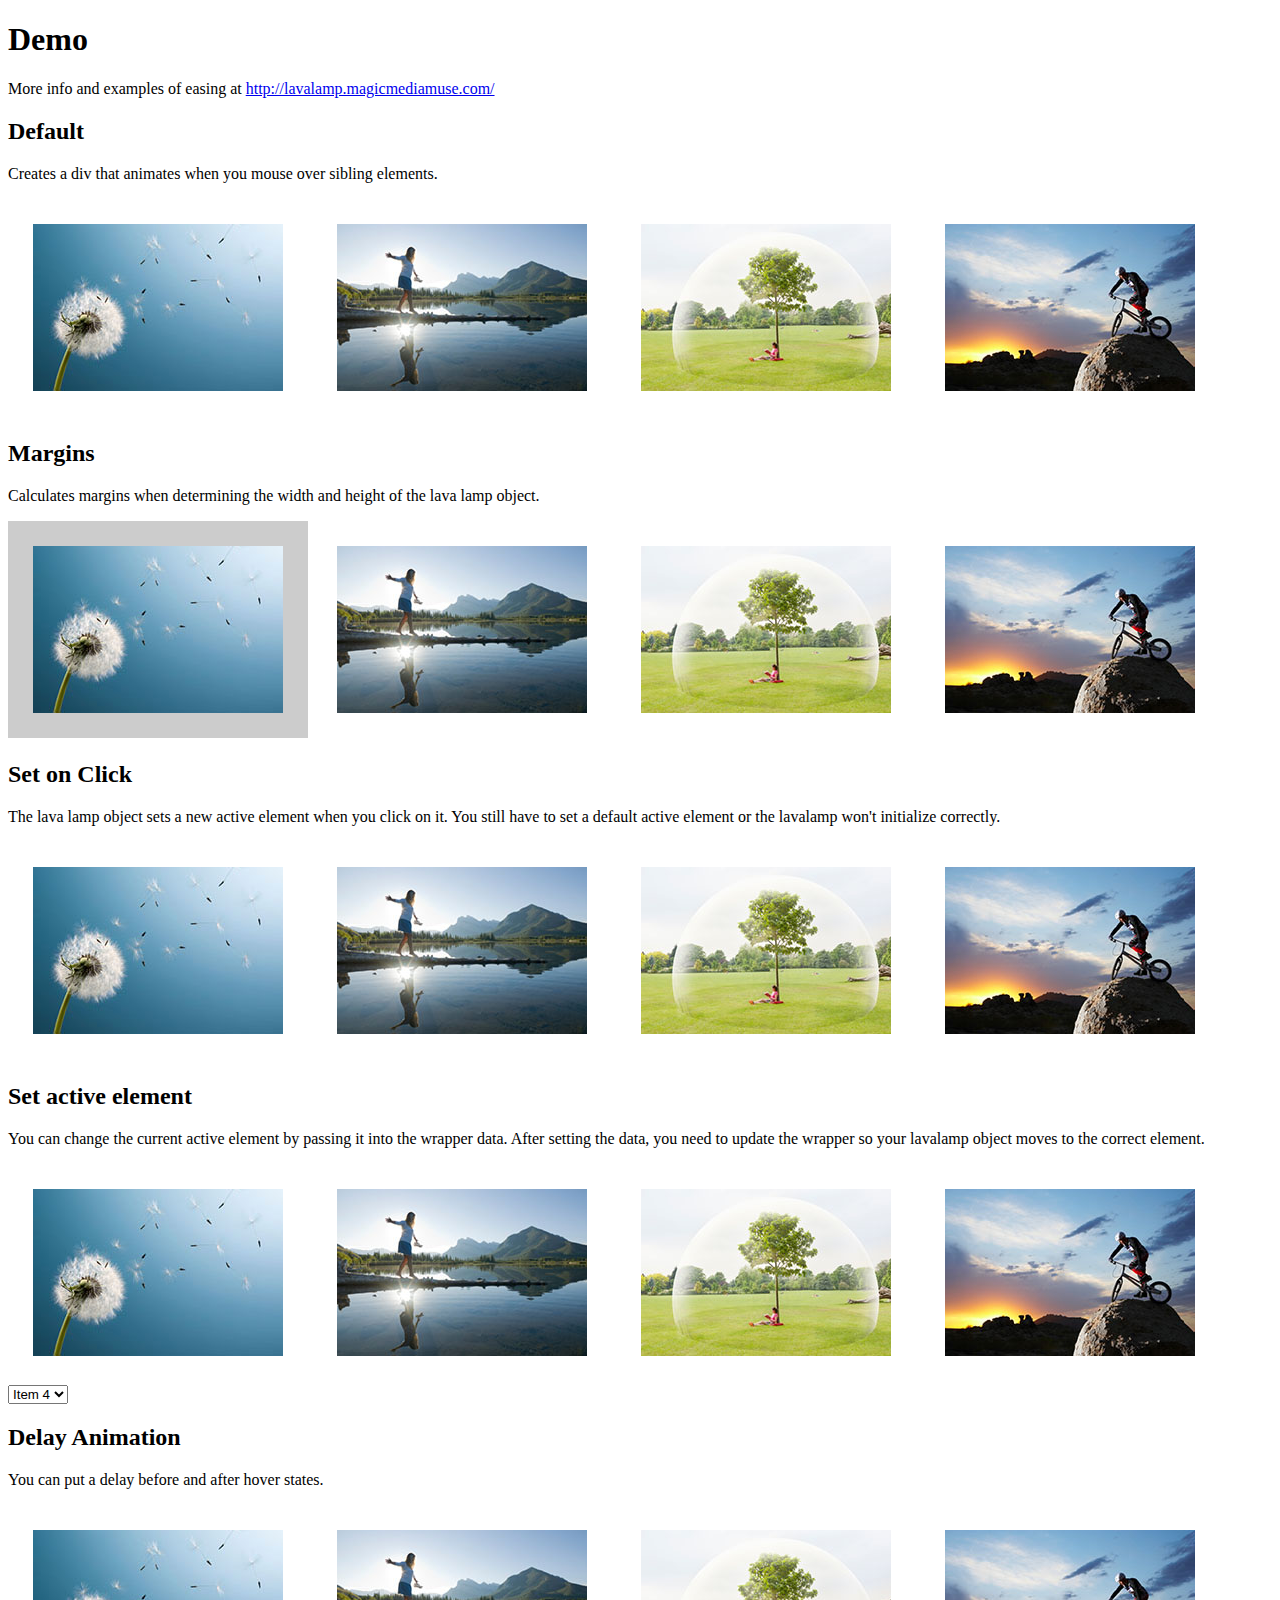
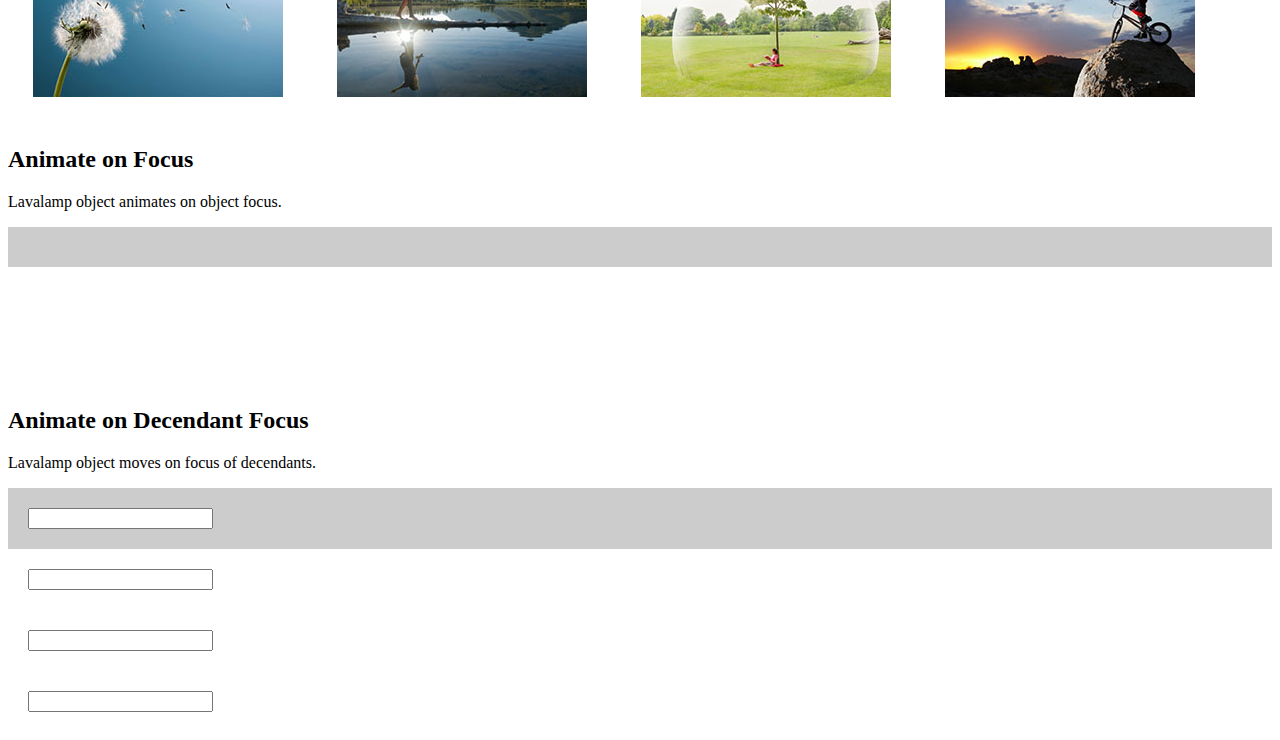
<file: static/assets/vendor/lavalamp/demo.html>
<!DOCTYPE html PUBLIC "-//W3C//DTD XHTML 1.0 Transitional//EN" "http://www.w3.org/TR/xhtml1/DTD/xhtml1-transitional.dtd">
<html xmlns="http://www.w3.org/1999/xhtml">
<head>
<meta http-equiv="Content-Type" content="text/html; charset=utf-8" />
<title>Lava Lamp</title>
<link type="text/css" href="css/jquery.lavalamp.css" rel="stylesheet" media="screen" />
<style>
.lavalamp-object {
	background-color:#ccc;
}
img {
	margin:25px;
}
</style>

</head>

<body>
<h1 class="page-title">Demo</h1>

<p>More info and examples of easing at <a target="_blank" href="http://lavalamp.magicmediamuse.com/">http://lavalamp.magicmediamuse.com/</a></p>

<h2 id="default-head">Default</h2>
<p>Creates a div that animates when you mouse over sibling elements.</p>
<div id="default">
    <img src="images/103332256.jpg" alt="dandelion seeds" class="active" />
    <img src="images/104209996.jpg" alt="lake" />
    <img src="images/146672189.jpg" alt="park" />
    <img src="images/sb10065850n-001.jpg" alt="bike" />
</div>

<h2 id="margins-head">Margins</h2>
<p>Calculates margins when determining the width and height of the lava lamp object.</p>
<div id="margins">
    <img src="images/103332256.jpg" alt="dandelion seeds" class="active" />
    <img src="images/104209996.jpg" alt="lake" />
    <img src="images/146672189.jpg" alt="park" />
    <img src="images/sb10065850n-001.jpg" alt="bike" />
</div>

<h2 id="setonclick-head">Set on Click</h2>
<p>The lava lamp object sets a new active element when you click on it. You still have to set a default active element or the lavalamp won't initialize correctly.</p>
<div id="setonclick">
    <img src="images/103332256.jpg" alt="dandelion seeds" class="active" />
    <img src="images/104209996.jpg" alt="lake" />
    <img src="images/146672189.jpg" alt="park" />
    <img src="images/sb10065850n-001.jpg" alt="bike" />
</div>

<h2 id="setactive-head">Set active element</h2>
<p>You can change the current active element by passing it into the wrapper data. After setting the data, you need to update the wrapper so your lavalamp object moves to the correct element.</p>
<div id="setactive">
    <img src="images/103332256.jpg" alt="dandelion seeds" class="active" />
    <img src="images/104209996.jpg" alt="lake" />
    <img src="images/146672189.jpg" alt="park" />
    <img src="images/sb10065850n-001.jpg" alt="bike" />
</div>
<select id="setactive-links">
	<option selected="selected" value="0">Item 1</option>
	<option selected="selected" value="1">Item 2</option>
	<option selected="selected" value="2">Item 3</option>
	<option selected="selected" value="3">Item 4</option>
</select>

<h2 id="delay-head">Delay Animation</h2>
<p>You can put a delay before and after hover states.</p>
<div id="delay">
    <img src="images/103332256.jpg" alt="dandelion seeds" class="active" />
    <img src="images/104209996.jpg" alt="lake" />
    <img src="images/146672189.jpg" alt="park" />
    <img src="images/sb10065850n-001.jpg" alt="bike" />
</div>

<h2 id="focus-head">Animate on Focus</h2>
<p>Lavalamp object animates on object focus.</p>
<div id="focus">
    <a href="#1" style="display:block;padding:20px;"></a>
    <a href="#2" style="display:block;padding:20px;"></a>
    <a href="#3" style="display:block;padding:20px;"></a>
    <a href="#4" style="display:block;padding:20px;"></a>
</div>

<h2 id="focus-deep-head">Animate on Decendant Focus</h2>
<p>Lavalamp object moves on focus of decendants.</p>
<div id="focus-deep">
    <div style="padding:20px;"><input type="text" name="input[]" /></div>
    <div style="padding:20px;"><input type="text" name="input[]" /></div>
    <div style="padding:20px;"><input type="text" name="input[]" /></div>
    <div style="padding:20px;"><input type="text" name="input[]" /></div>
</div>

<script type="text/javascript" src="js/jquery-3.1.1.min.js"></script>
<script type="text/javascript" src="js/jquery.lavalamp.min.js"></script>
<script type="text/javascript">
$(document).ready(function() {
	
	
	$('#default').lavalamp({
		easing: 'easeOutBack'
	});
	
	$('#margins').lavalamp({
		easing: 'easeOutBack',
		margins:true
	});
	
	$('#setonclick').lavalamp({
		easing: 'easeOutBack',
		setOnClick:true
	});
	
	$('#setactive').lavalamp({
		easing: 'easeOutBack'
	});
	$('#setactive-links').change(function() {
		var v = $(this).val();
		var a = $('#setactive').children('.lavalamp-item').eq(v);
		
		$('#setactive').data('lavalampActive',a).lavalamp('update');
	});

	$('#delay').lavalamp({
		easing: 'easeOutBack',
		delayOn: 500,
		delayOff: 1000
	});
	
	$('#focus').lavalamp({
		easing: 'easeOutBack',
		enableFocus: true
	});
	
	$('#focus-deep').lavalamp({
		easing: 'easeOutBack',
		deepFocus: true
	});
});
</script>
</body>
</html>
</file>
